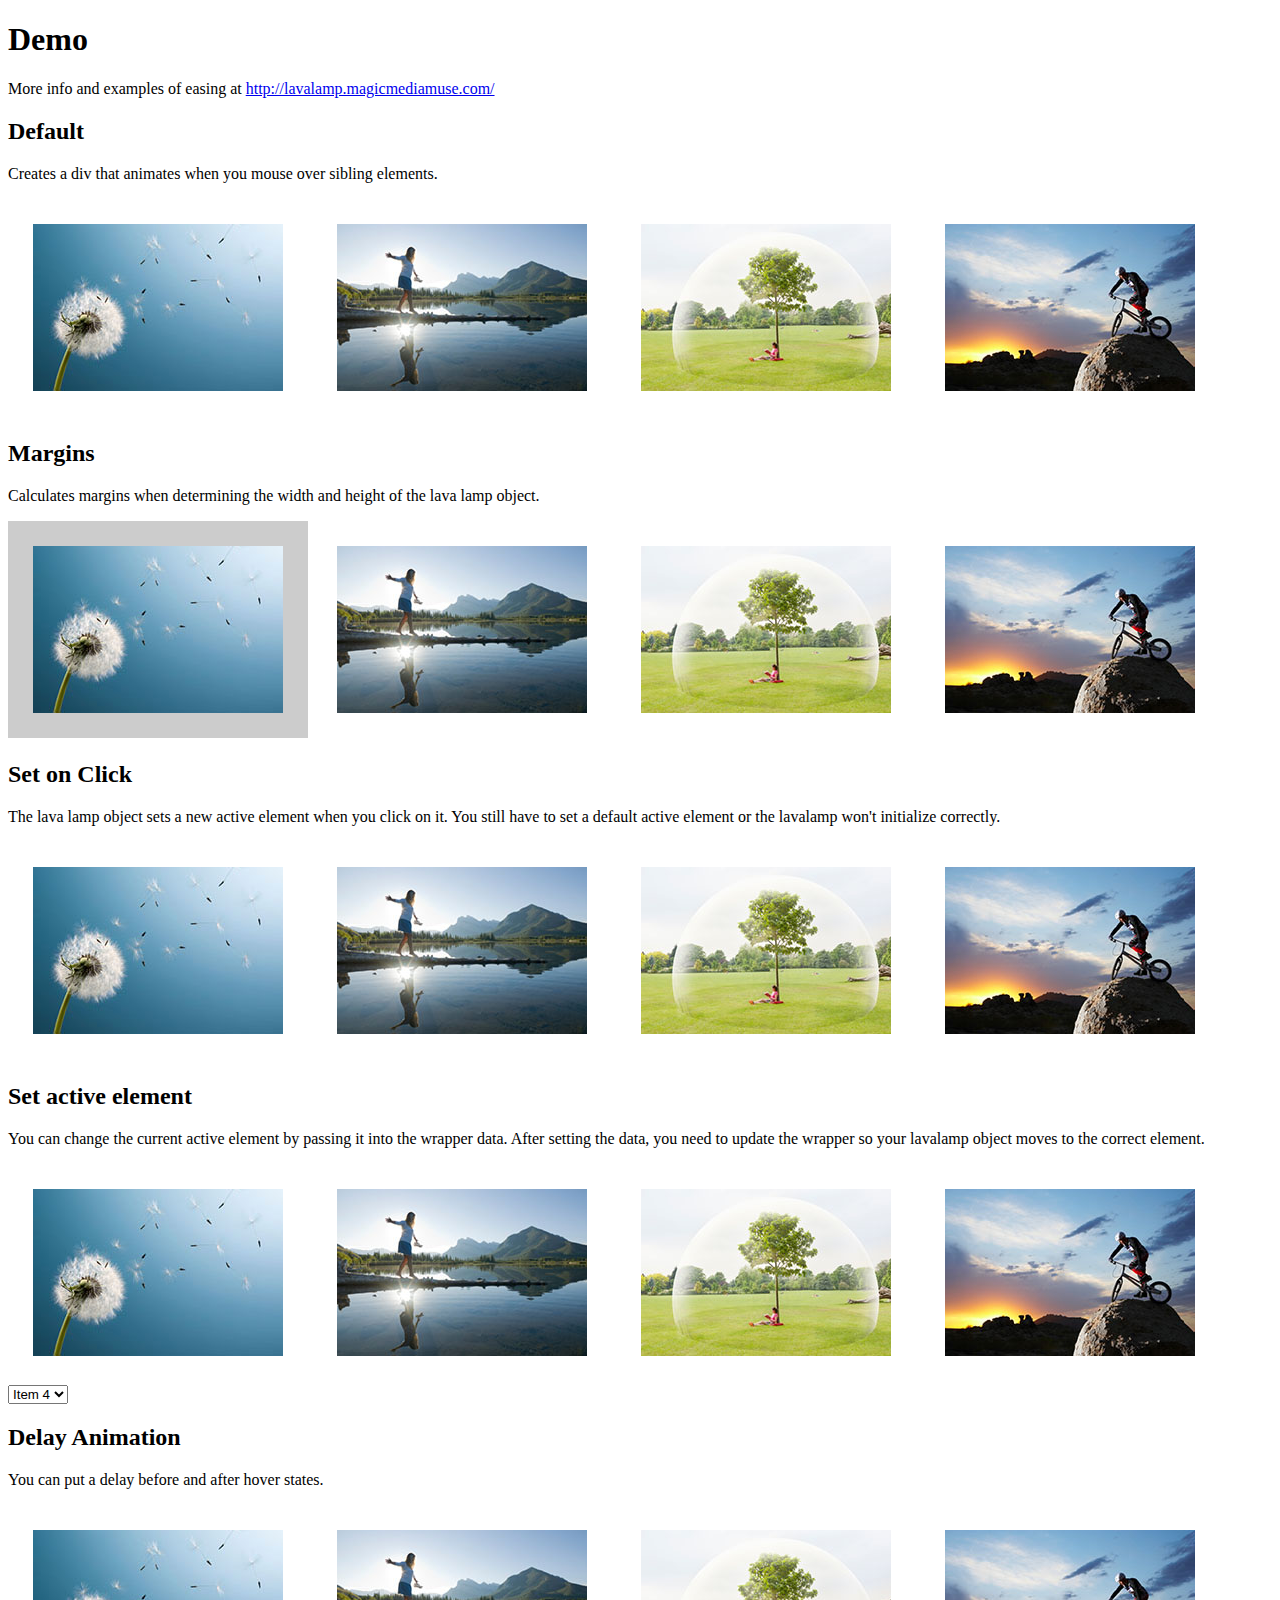
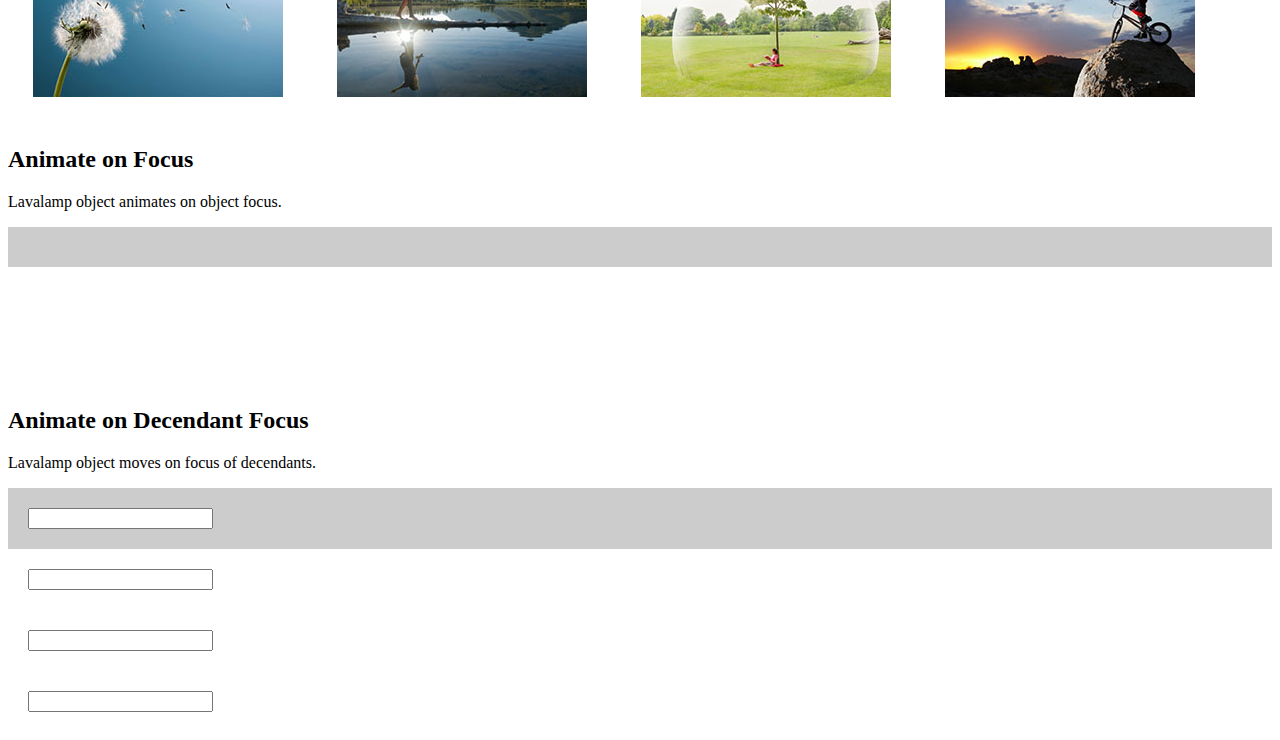
<file: static/assets/vendor/lavalamp/demo.html>
<!DOCTYPE html PUBLIC "-//W3C//DTD XHTML 1.0 Transitional//EN" "http://www.w3.org/TR/xhtml1/DTD/xhtml1-transitional.dtd">
<html xmlns="http://www.w3.org/1999/xhtml">
<head>
<meta http-equiv="Content-Type" content="text/html; charset=utf-8" />
<title>Lava Lamp</title>
<link type="text/css" href="css/jquery.lavalamp.css" rel="stylesheet" media="screen" />
<style>
.lavalamp-object {
	background-color:#ccc;
}
img {
	margin:25px;
}
</style>

</head>

<body>
<h1 class="page-title">Demo</h1>

<p>More info and examples of easing at <a target="_blank" href="http://lavalamp.magicmediamuse.com/">http://lavalamp.magicmediamuse.com/</a></p>

<h2 id="default-head">Default</h2>
<p>Creates a div that animates when you mouse over sibling elements.</p>
<div id="default">
    <img src="images/103332256.jpg" alt="dandelion seeds" class="active" />
    <img src="images/104209996.jpg" alt="lake" />
    <img src="images/146672189.jpg" alt="park" />
    <img src="images/sb10065850n-001.jpg" alt="bike" />
</div>

<h2 id="margins-head">Margins</h2>
<p>Calculates margins when determining the width and height of the lava lamp object.</p>
<div id="margins">
    <img src="images/103332256.jpg" alt="dandelion seeds" class="active" />
    <img src="images/104209996.jpg" alt="lake" />
    <img src="images/146672189.jpg" alt="park" />
    <img src="images/sb10065850n-001.jpg" alt="bike" />
</div>

<h2 id="setonclick-head">Set on Click</h2>
<p>The lava lamp object sets a new active element when you click on it. You still have to set a default active element or the lavalamp won't initialize correctly.</p>
<div id="setonclick">
    <img src="images/103332256.jpg" alt="dandelion seeds" class="active" />
    <img src="images/104209996.jpg" alt="lake" />
    <img src="images/146672189.jpg" alt="park" />
    <img src="images/sb10065850n-001.jpg" alt="bike" />
</div>

<h2 id="setactive-head">Set active element</h2>
<p>You can change the current active element by passing it into the wrapper data. After setting the data, you need to update the wrapper so your lavalamp object moves to the correct element.</p>
<div id="setactive">
    <img src="images/103332256.jpg" alt="dandelion seeds" class="active" />
    <img src="images/104209996.jpg" alt="lake" />
    <img src="images/146672189.jpg" alt="park" />
    <img src="images/sb10065850n-001.jpg" alt="bike" />
</div>
<select id="setactive-links">
	<option selected="selected" value="0">Item 1</option>
	<option selected="selected" value="1">Item 2</option>
	<option selected="selected" value="2">Item 3</option>
	<option selected="selected" value="3">Item 4</option>
</select>

<h2 id="delay-head">Delay Animation</h2>
<p>You can put a delay before and after hover states.</p>
<div id="delay">
    <img src="images/103332256.jpg" alt="dandelion seeds" class="active" />
    <img src="images/104209996.jpg" alt="lake" />
    <img src="images/146672189.jpg" alt="park" />
    <img src="images/sb10065850n-001.jpg" alt="bike" />
</div>

<h2 id="focus-head">Animate on Focus</h2>
<p>Lavalamp object animates on object focus.</p>
<div id="focus">
    <a href="#1" style="display:block;padding:20px;"></a>
    <a href="#2" style="display:block;padding:20px;"></a>
    <a href="#3" style="display:block;padding:20px;"></a>
    <a href="#4" style="display:block;padding:20px;"></a>
</div>

<h2 id="focus-deep-head">Animate on Decendant Focus</h2>
<p>Lavalamp object moves on focus of decendants.</p>
<div id="focus-deep">
    <div style="padding:20px;"><input type="text" name="input[]" /></div>
    <div style="padding:20px;"><input type="text" name="input[]" /></div>
    <div style="padding:20px;"><input type="text" name="input[]" /></div>
    <div style="padding:20px;"><input type="text" name="input[]" /></div>
</div>

<script type="text/javascript" src="js/jquery-3.1.1.min.js"></script>
<script type="text/javascript" src="js/jquery.lavalamp.min.js"></script>
<script type="text/javascript">
$(document).ready(function() {
	
	
	$('#default').lavalamp({
		easing: 'easeOutBack'
	});
	
	$('#margins').lavalamp({
		easing: 'easeOutBack',
		margins:true
	});
	
	$('#setonclick').lavalamp({
		easing: 'easeOutBack',
		setOnClick:true
	});
	
	$('#setactive').lavalamp({
		easing: 'easeOutBack'
	});
	$('#setactive-links').change(function() {
		var v = $(this).val();
		var a = $('#setactive').children('.lavalamp-item').eq(v);
		
		$('#setactive').data('lavalampActive',a).lavalamp('update');
	});

	$('#delay').lavalamp({
		easing: 'easeOutBack',
		delayOn: 500,
		delayOff: 1000
	});
	
	$('#focus').lavalamp({
		easing: 'easeOutBack',
		enableFocus: true
	});
	
	$('#focus-deep').lavalamp({
		easing: 'easeOutBack',
		deepFocus: true
	});
});
</script>
</body>
</html>
</file>
